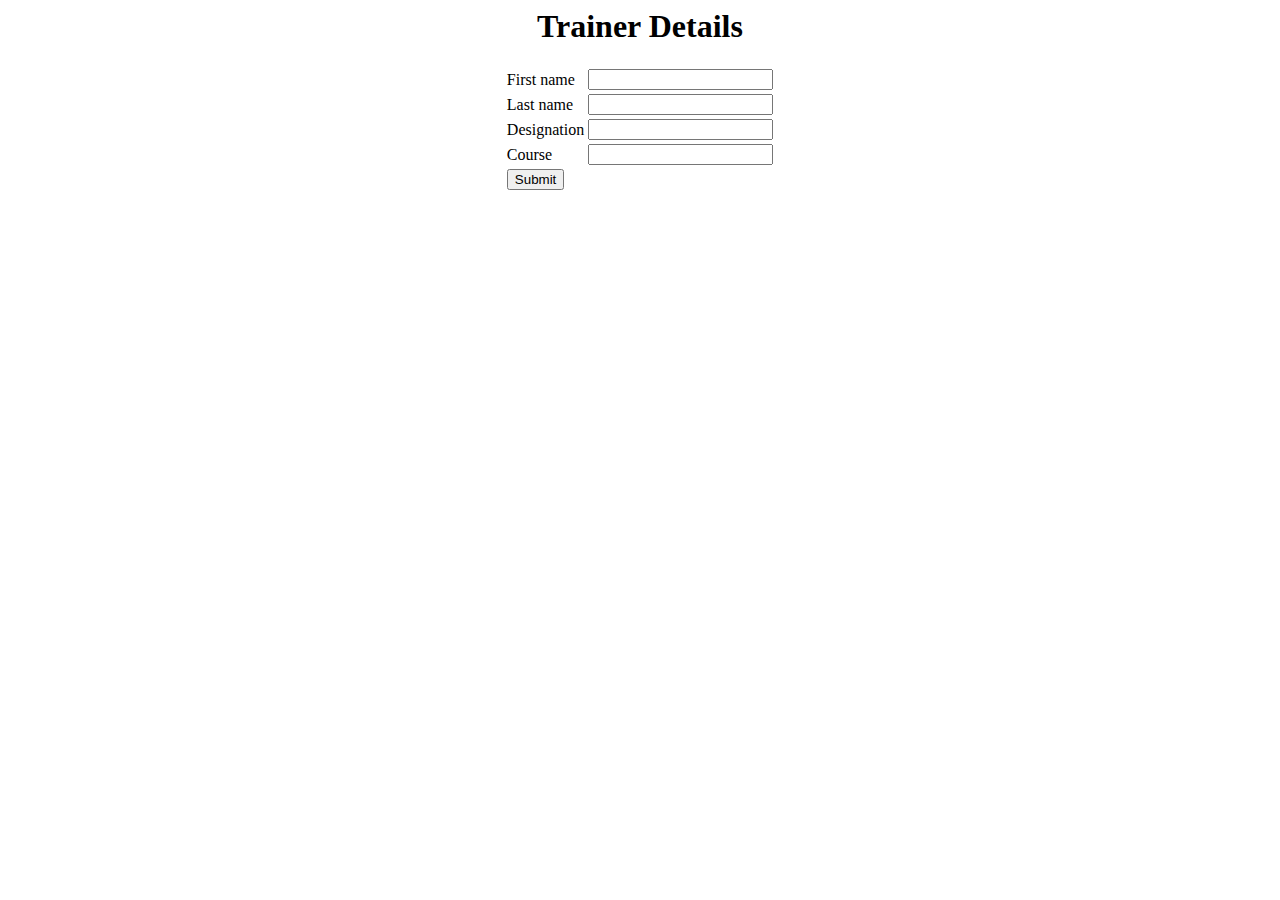
<file: flask_with_mysql/templates/trainer_details.html>
<html xmlns="http://www.w3.org/1999/html">
<center
<head>
    <h1> Trainer Details </h1>
<head>
<body >

<table>
<form method="post" action="{{ url_for('trainer_create') }}" name="trainer_form">

<tr>
    <td> First name </td>
    <td> <input type="text" name="fname"> </td>
</tr>
    <tr>
    <td> Last name </td>
    <td> <input type="text" name="lname"> </td>
</tr>
    <tr>
    <td> Designation </td>
    <td> <input type="text" name="desig"> </td>
</tr>
    <tr>
    <td> Course </td>
    <td> <input type="text" name="course"> </td>
</tr>
    <tr>
    <td> <input type="Submit" value="Submit"> </td>
</tr>

</form>

</table>
</center
<body>
</html>
</file>
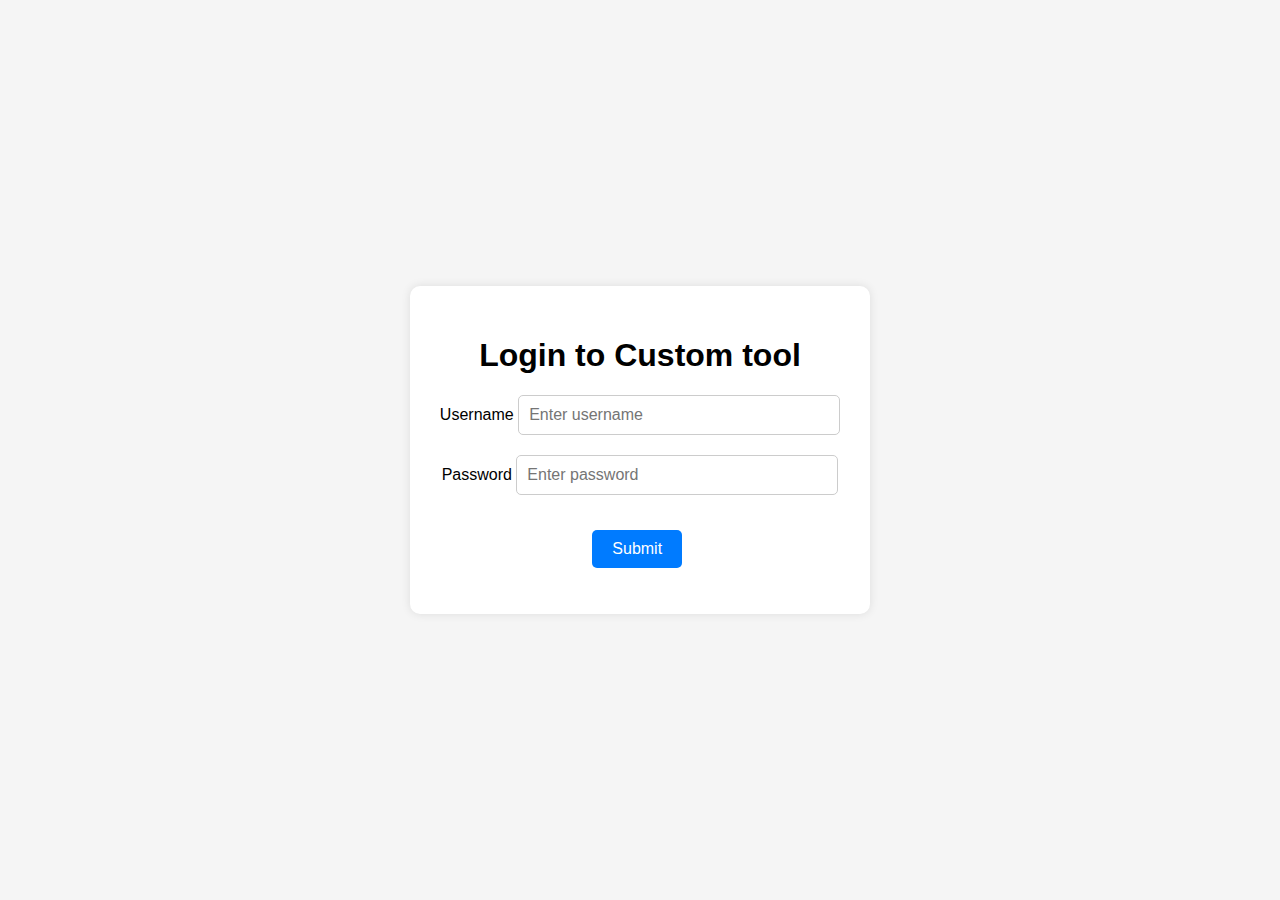
<file: jira_with_flask/templates/login_page.html>
<!DOCTYPE html>
<html lang="en">

<head>
    <meta charset="UTF-8">
    <meta name="viewport" content="width=device-width, initial-scale=1.0">
    <title>login</title>
    <style>
        body {
            font-family: Arial, sans-serif;
            background-color: #f5f5f5;
            display: flex;
            justify-content: center;
            align-items: center;
            height: 100vh;
            margin: 0;
        }

        .form-container {
            background-color: white;
            padding: 30px;
            border-radius: 10px;
            box-shadow: 0px 0px 10px 0px rgba(0, 0, 0, 0.1);
            text-align: center;
        }

        .form-input {
            margin-bottom: 20px;
        }

        .form-input input[type="text"] {
            width: 300px;
            padding: 10px;
            font-size: 16px;
            border: 1px solid #ccc;
            border-radius: 5px;
        }

        .form-input input[type="submit"] {
            background-color: #007bff;
            color: white;
            border: none;
            padding: 12px 30px;
            font-size: 18px;
            cursor: pointer;
            border-radius: 5px;
            transition: background-color 0.3s ease;
        }

        .form-input input[type="submit"]:hover {
            background-color: #0056b3;
        }


        .button {
            padding: 10px 20px;
            font-size: 16px;
            background-color: #007bff;
            color: white;
            border: none;
            border-radius: 5px;
            cursor: pointer;
            margin-right: 10px;
            text-decoration: none;
        }

        .button:hover {
            background-color: #0056b3;
        }
    </style>
</head>

<body>
    <div class="form-container">
        <h1>Login to Custom tool </h1>
        <form method="post" action="{{ url_for('login_check') }}" name="trainer_form">
            <div class="form-input">
                <p> <span>Username</span>
                    <input type="text" name="username" required class="form-control" placeholder="Enter username"></p>
            </div>
            <div class="form-input">
                <p> <span>Password</span>
                    <input type="text" name="password" required class="form-control" placeholder="Enter password"></p>
            </div>
            <div class="button-container">

            <p style="padding-top: 15px"><span>&nbsp;</span><input class="button" type="submit" name="submitue" value="Submit"> </p>
        </div>
        </form>

    </div>
</body>

</html>
</file>
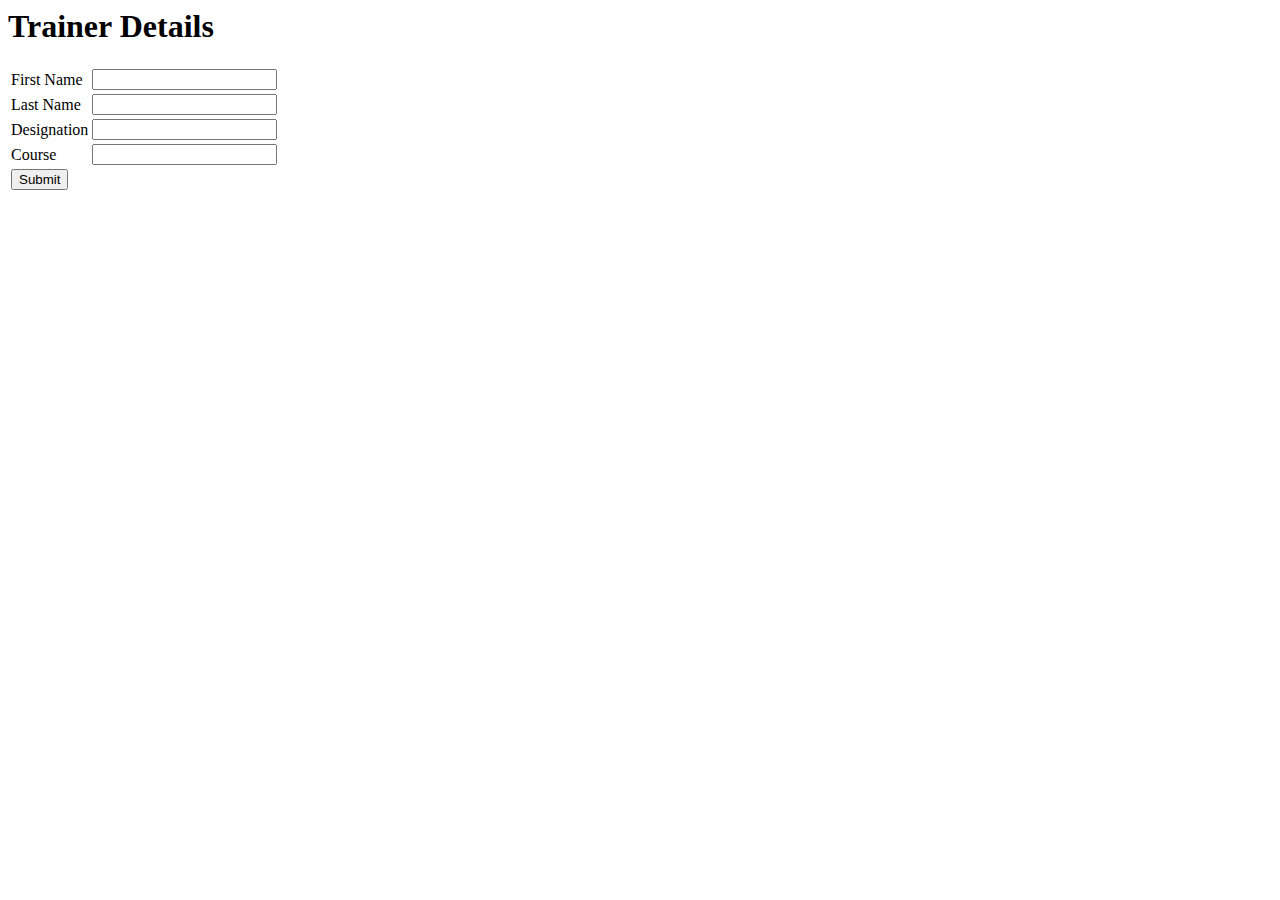
<file: jira_with_flask/templates/trainer_details.html>
<html>
<head>
    <h1> Trainer Details </h1>
</head>
<body>
<table>
<form method="post" action="{{ url_for('trainer_create') }}" name="trainer_form">

<tr>
    <td> First Name </td>
    <td> <input type="text" name="fname"> </td>
</tr>
    <tr>
    <td> Last Name </td>
    <td> <input type="text" name="lname"> </td>
</tr>
     <tr>
    <td> Designation </td>
    <td> <input type="text" name="design"> </td>
</tr>

     <tr>
    <td> Course </td>
    <td> <input type="text" name="course"> </td>
</tr>
 <tr>

    <td> <input type="submit" value="Submit"> </td>
</tr>
</form>
</table>
</body>
</html>
</file>
